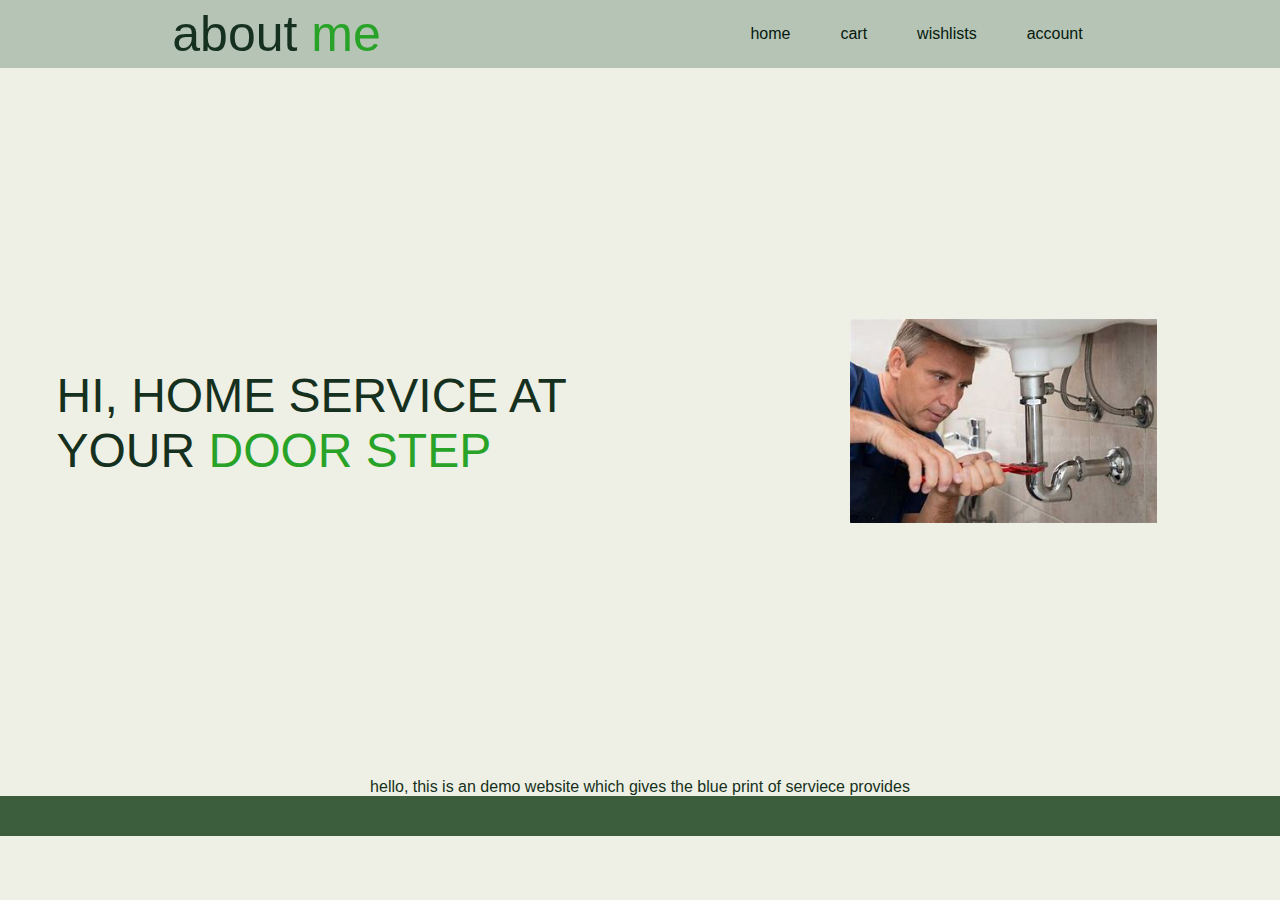
<file: index.html>
<!DOCTYPE html>
<html lang="en">
 
<head>
  <meta charset="UTF-8">
  <meta name="viewport" content="width=device-width, initial-scale=1.0">
  <title>account</title>
  <link rel="stylesheet" href="style.css">
</head>

<body>
  <header>
    <nav>
      <div class="left"> about <span class="colour">me</span></div>
      <div class="right">
        <ul>
          <a href="homebase.html">
            <li>home</li>
          </a>
          <a href="cart.html">
            <li>cart</li>
          </a>
          <a href="wishlists.html">
            <li>wishlists</li>
          </a>
          <a href="index.html">
            <li>account</li>
          </a>

          </a>
        </ul>
      </div>
    </nav>
  </header>
  <main>
    <section class="firstsection">
      <div class="leftsection">HI,
        HOME SERVICE AT YOUR <span class="colour">DOOR STEP</span> 
        <div id="typewriter-text"></div>

      </div>

      <div class="rightsection"> <img src="img.jpeg" alt="image"></div>
    </section>
    <div>
      <p style="width: 50%;text-align: center;margin-left: 25%;">hello, this is an demo website which gives the blue print of serviece provides  </p>
    </div>


    <footer>
      <div class="footer" style="top: 40px;">
       
      </div>
    </footer>

</body>

</html>
</file>
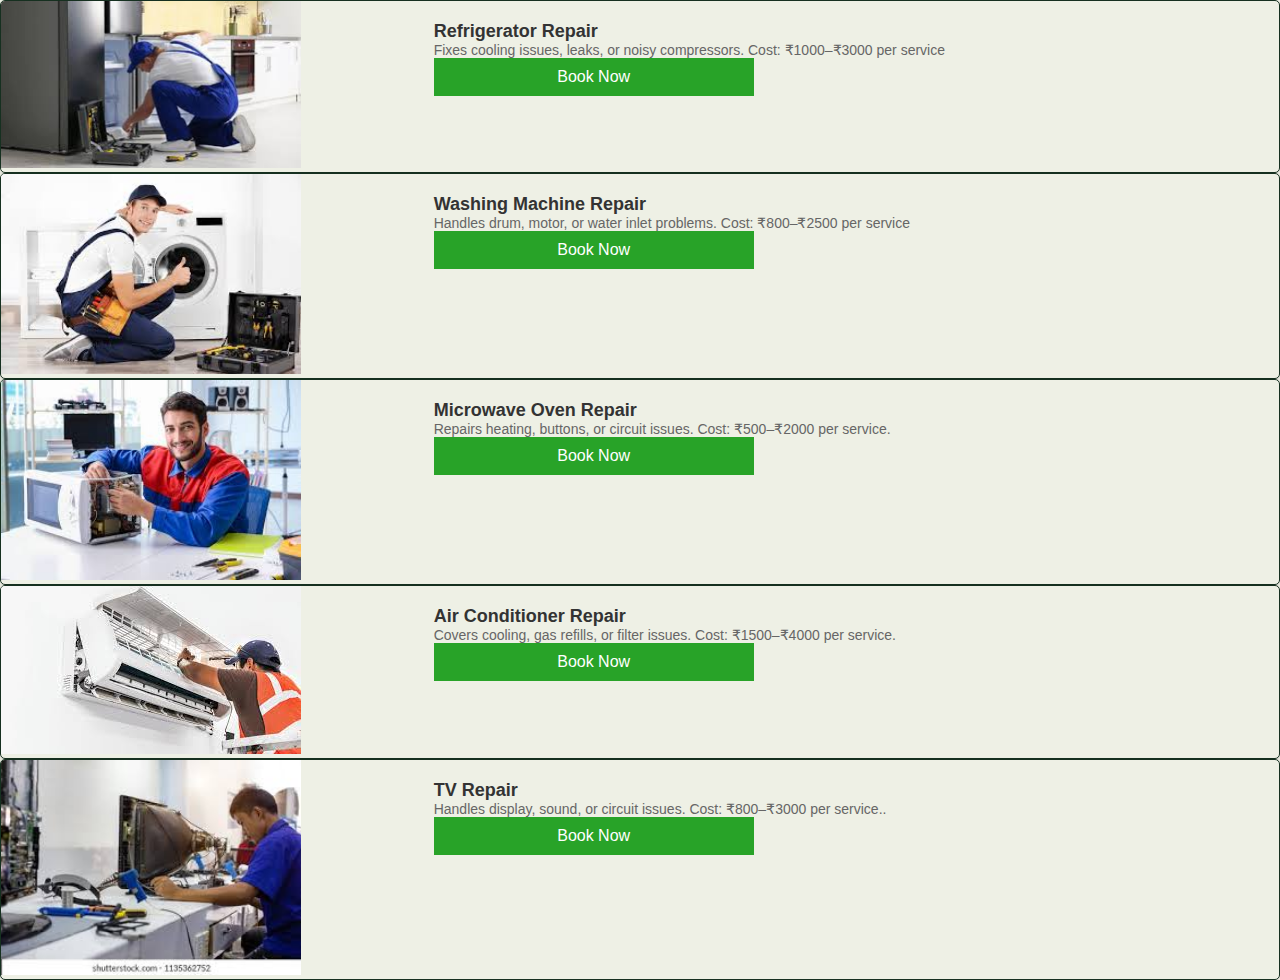
<file: appliances.html>
<!DOCTYPE html>
<html lang="en">
<head>
    <meta charset="UTF-8">
    <meta name="viewport" content="width=device-width, initial-scale=1.0">
    <title>Product Search</title>
    <link rel="stylesheet" href="style1.css">
</head>
<body>
    <section class="product-section">
        <div class="product-box">
            <div class="product-photo">
                <img src="refri.jpg" alt="Product 1 Image">
            </div>
            <div class="product-details">
                <h3>Refrigerator Repair</h3>
               
                <p class="description">Fixes cooling issues, leaks, or noisy compressors. Cost: ₹1000–₹3000 per service</p>
                <a href="#" class="buy-button">Book Now</a>
            </div>
        </div>

    </section>
    <section class="product-section">
        <div class="product-box">
            <div class="product-photo">
                <img src="washing.jpg" alt="Product 1 Image">
            </div>
            <div class="product-details">
                <h3>Washing Machine Repair</h3>
                <p class="description">Handles drum, motor, or water inlet problems. Cost: ₹800–₹2500 per service</p>
                <a href="#" class="buy-button">Book Now</a>
            </div>
        </div>

    </section> <section class="product-section">
        <div class="product-box">
            <div class="product-photo">
                <img src="microwave.jpg" alt="Product 1 Image">
            </div>
            <div class="product-details">
                <h3>Microwave Oven Repair</h3>
                <p class="description">Repairs heating, buttons, or circuit issues. Cost: ₹500–₹2000 per service.</p>
                <a href="#" class="buy-button">Book Now</a>
            </div>
        </div>

    </section> <section class="product-section">
        <div class="product-box">
            <div class="product-photo">
                <img src="air.jpg" alt="Product 1 Image">
            </div>
            <div class="product-details">
                <h3>Air Conditioner Repair</h3>
                <p class="description">Covers cooling, gas refills, or filter issues. Cost: ₹1500–₹4000 per service.</p>
                <a href="#" class="buy-button">Book Now</a>
            </div>
        </div>

    </section> <section class="product-section">
        <div class="product-box">
            <div class="product-photo">
                <img src="tv.jpg" alt="Product 1 Image">
            </div>
            <div class="product-details">
                <h3>TV Repair</h3>
                
                <p class="description">Handles display, sound, or circuit issues. Cost: ₹800–₹3000 per service..</p>
                <a href="#" class="buy-button">Book Now</a>
            </div>
        </div>

    
</body>
</html>
</file>
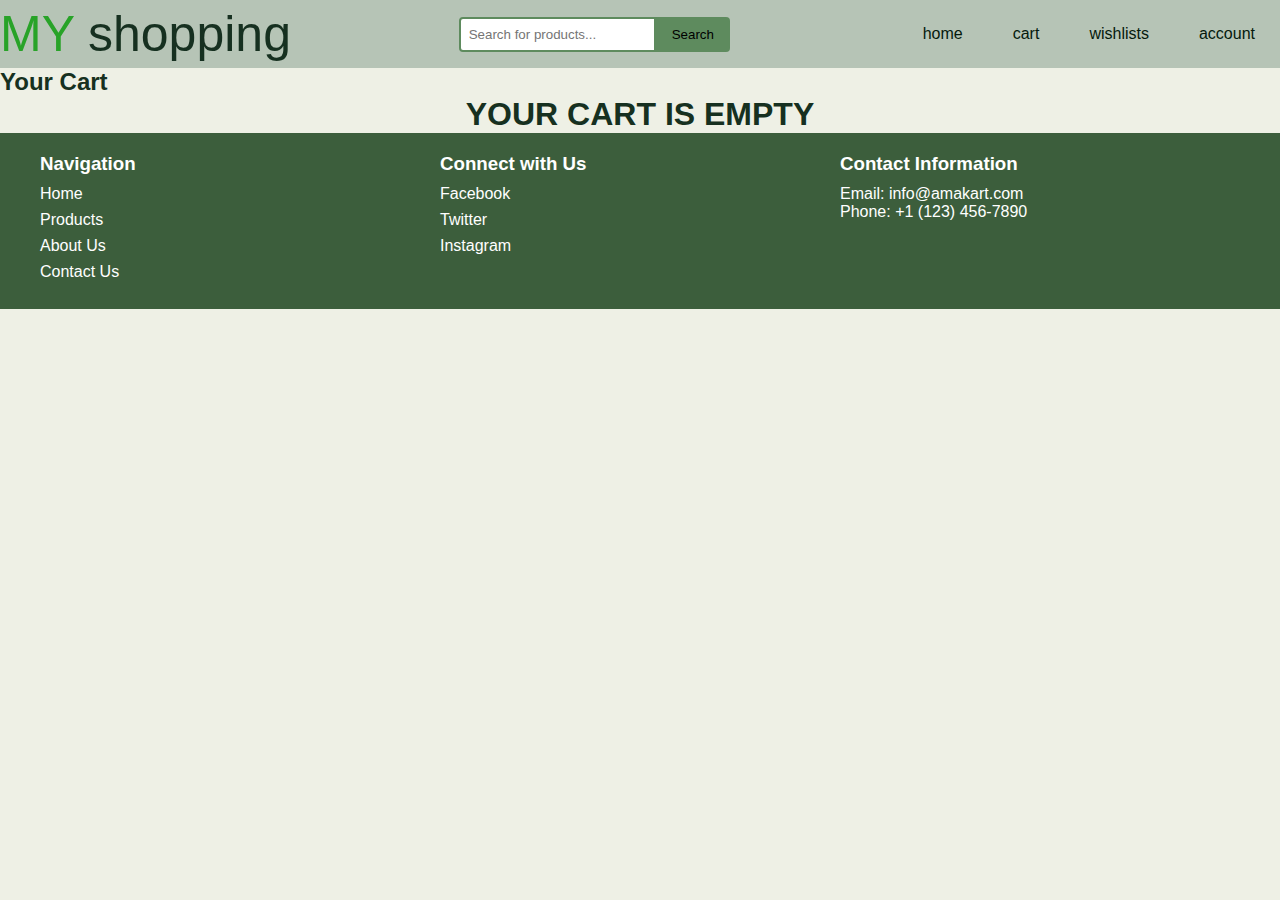
<file: cart.html>
<!DOCTYPE html>
<html lang="en">

<head>
    <meta charset="UTF-8">
    <meta name="viewport" content="width=device-width, initial-scale=1.0">
    <title>Your Cart</title>
    <link rel="stylesheet" href="style.css">
</head>

<body>
    <header>
        <nav>
            <div class="left"><span class="colour">MY</span> shopping </div>
            <div class="search-bar">
                <input type="text" placeholder="Search for products...">
                <button type="button">Search</button>
            </div>
            <div class="right">
                <ul>
                    <li><a href="homebase.html">home</a></li>
                    <li><a href="cart.html">cart</a></li>
                    <li><a href="wishlists.html">wishlists</a></li>
                    <li><a href="index.html">account</a></li>
                </ul>
            </div>
        </nav>
    </header>

    <main>
        <section class="cart-section" id="cart-section">
            <h2>Your Cart</h2>
            <h1 style="text-align: center; ">YOUR CART IS EMPTY</h1>
            <ul id="cart-items">
               <h1 style="align-items: center;">YOUR CART IS EMPTY</h1>
            </ul>
        </section>
    </main>

    <footer>
        <div class="footer-container">
            <div class="footer-section">
                <h3>Navigation</h3>
                <ul>
                    <li><a href="#">Home</a></li>
                    <li><a href="#">Products</a></li>
                    <li><a href="#">About Us</a></li>
                    <li><a href="#">Contact Us</a></li>
                </ul>
            </div>

            <div class="footer-section">
                <h3>Connect with Us</h3>
                <ul>
                    <li><a href="#">Facebook</a></li>
                    <li><a href="#">Twitter</a></li>
                    <li><a href="#">Instagram</a></li>
                </ul>
            </div>

            <div class="footer-section">
                <h3>Contact Information</h3>
                <p>Email: info@amakart.com</p>
                <p>Phone: +1 (123) 456-7890</p>
            </div>
        </div>
    </footer>

    <script src="cart.js"></script>
</body>

</html>
</file>
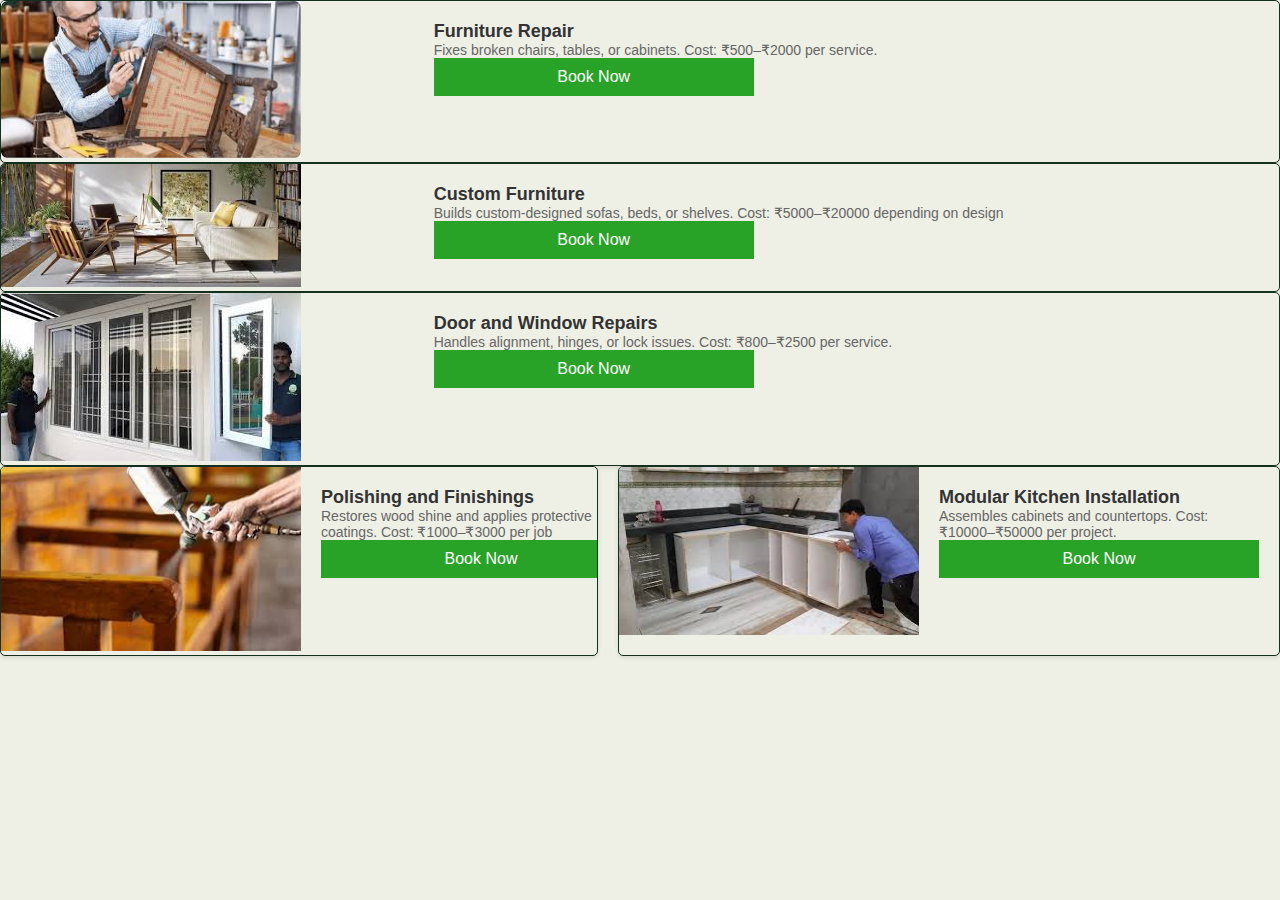
<file: fashion.html>
<!DOCTYPE html>
<html lang="en">
<head>
    <meta charset="UTF-8">
    <meta name="viewport" content="width=device-width, initial-scale=1.0">
    <title>Product Search</title>
    <link rel="stylesheet" href="style1.css">
</head>
<body>
    <section class="product-section">
        <div class="product-box">
            <div class="product-photo">
                <img src="furni.jpg" alt="Product 1 Image">
            </div>
            <div class="product-details">
                <h3>Furniture Repair</h3>
             
                <p class="description">Fixes broken chairs, tables, or cabinets. Cost: ₹500–₹2000 per service.</p>
                <a href="#" class="buy-button">Book Now</a>
            </div>
        </div>

    </section>
  
        </div>

    </section> <section class="product-section">
        <div class="product-box">
            <div class="product-photo">
                <img src="custom.jpg" alt="Product 1 Image">
            </div>
            <div class="product-details">
                <h3>Custom Furniture</h3>

               <p class="description">Builds custom-designed sofas, beds, or shelves. Cost: ₹5000–₹20000 depending on design</p>
                <a href="#" class="buy-button">Book  Now</a>
            </div>
        </div>

    </section> <section class="product-section">
        <div class="product-box">
            <div class="product-photo">
                <img src="window.jpg" alt="Product 1 Image">
            </div>
            <div class="product-details">
                <h3>Door and Window Repairs</h3>
                <p class="description">Handles alignment, hinges, or lock issues. Cost: ₹800–₹2500 per service.</p>
                <a href="#" class="buy-button">Book Now</a>
            </div>
        </div>

    </section> <section class="product-section">
        <div class="product-box">
            <div class="product-photo">
                <img src="polish.jpg" alt="Product 1 Image">
            </div>
            <div class="product-details">
                <h3>Polishing and Finishings</h3>
               
                <p class="description">Restores wood shine and applies protective coatings. Cost: ₹1000–₹3000 per job</p>
                <a href="#" class="buy-button">Book Now</a>
                
            </div>
        </div>
        <section class="product-section">
            <div class="product-box">
                <div class="product-photo">
                    <img src="modularkichen.jpg" alt="Product 1 Image">
                </div>
                <div class="product-details">
                    <h3>Modular Kitchen Installation</h3>
                    <p class="description">Assembles cabinets and countertops. Cost: ₹10000–₹50000 per project.</p>
                    <a href="#" class="buy-button">Book Now</a>
                </div>

    
</body>
</html>
</file>
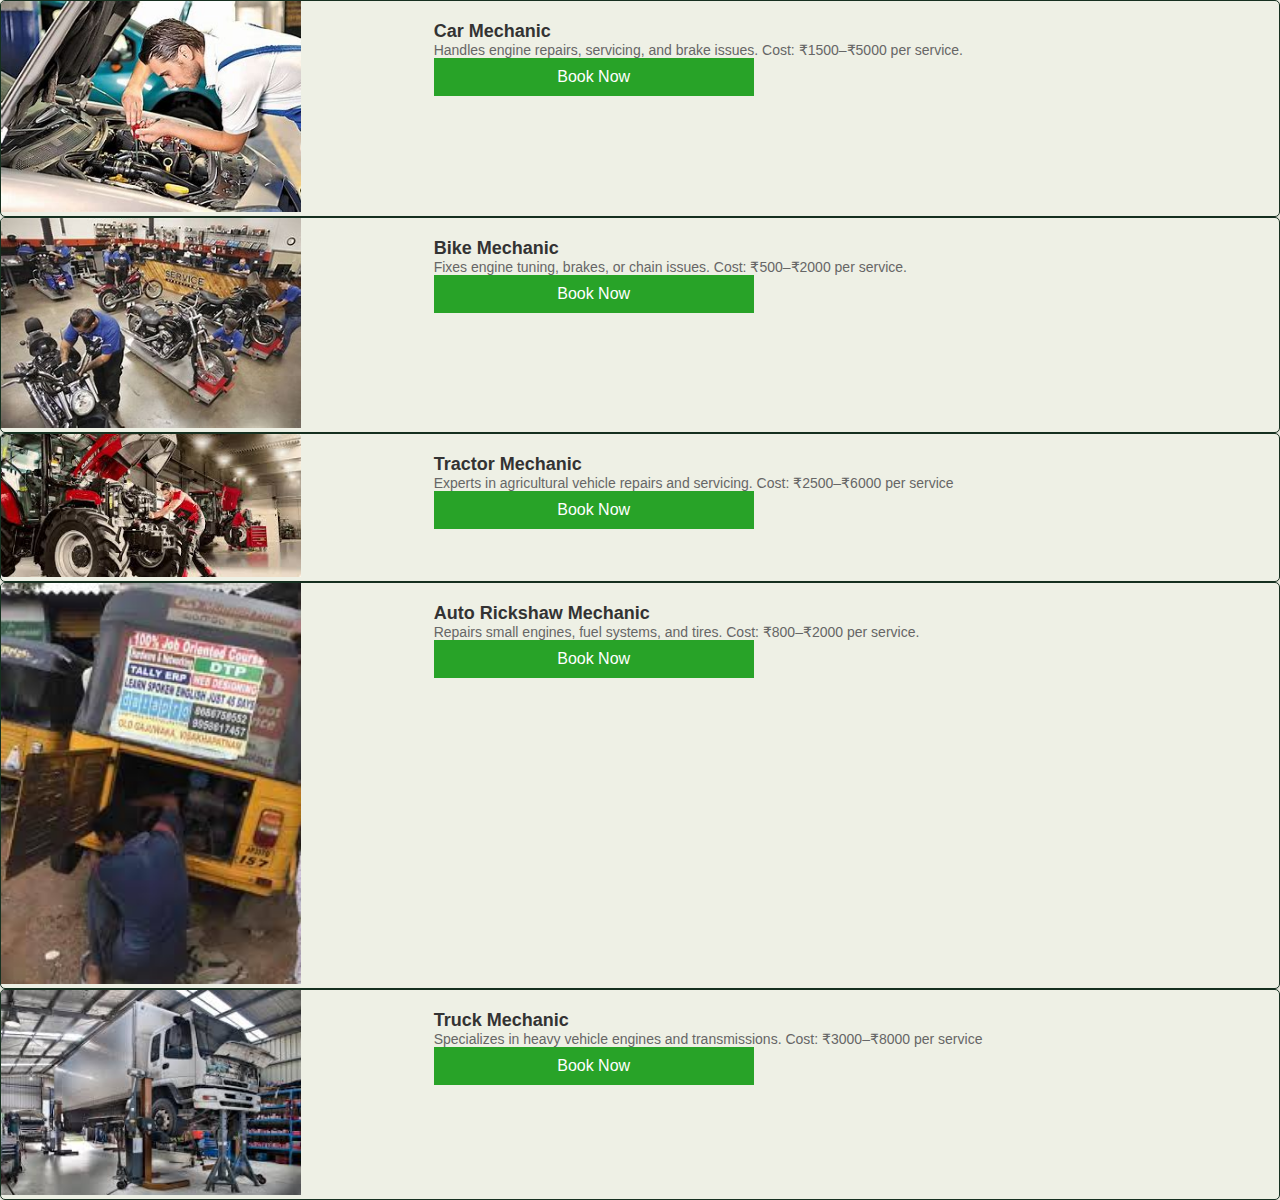
<file: health.html>
<!DOCTYPE html>
<html lang="en">
<head>
    <meta charset="UTF-8">
    <meta name="viewport" content="width=device-width, initial-scale=1.0">
    <title>Product Search</title>
    <link rel="stylesheet" href="style1.css">
</head>
<body>
    <section class="product-section">
        <div class="product-box">
            <div class="product-photo">
                <img src="car.jpg" alt="Product 1 Image">
            </div>
            <div class="product-details">
                <h3>Car Mechanic</h3>
                <p class="description">Handles engine repairs, servicing, and brake issues. Cost: ₹1500–₹5000 per service.</p>
                <a href="#" class="buy-button">Book Now</a>
            </div>
        </div>

    </section>
    <section class="product-section">
        <div class="product-box">
            <div class="product-photo">
                <img src="bike.jpg" alt="Product 1 Image">
            </div>
            <div class="product-details">
                <h3>Bike Mechanic</h3>
                <p class="description">Fixes engine tuning, brakes, or chain issues. Cost: ₹500–₹2000 per service.</p>
                <a href="#" class="buy-button">Book Now</a>
            </div>
        </div>

    </section> <section class="product-section">
        <div class="product-box">
            <div class="product-photo">
                <img src="tract.jpg" alt="Product 1 Image">
            </div>
            <div class="product-details">
                <h3>Tractor Mechanic</h3>
                <p class="description"> Experts in agricultural vehicle repairs and servicing. Cost: ₹2500–₹6000 per service</p>
                <a href="#" class="buy-button">Book Now</a>
            </div>
        </div>

    </section> <section class="product-section">
        <div class="product-box">
            <div class="product-photo">
                <img src="auto.jpg" alt="Product 1 Image">
            </div>
            <div class="product-details">
                <h3>Auto Rickshaw Mechanic</h3>
                <p class="description">Repairs small engines, fuel systems, and tires. Cost: ₹800–₹2000 per service.</p>
                <a href="#" class="buy-button">Book Now</a>
            </div>
        </div>

    </section> <section class="product-section">
        <div class="product-box">
            <div class="product-photo">
                <img src="truck.jpg" alt="Product 1 Image">
            </div>
            <div class="product-details">
                <h3>Truck Mechanic</h3>
                <p class="description">Specializes in heavy vehicle engines and transmissions. Cost: ₹3000–₹8000 per service</p>
                <a href="#" class="buy-button">Book Now</a>
            </div>
        </div>

    
</body>
</html>
</file>
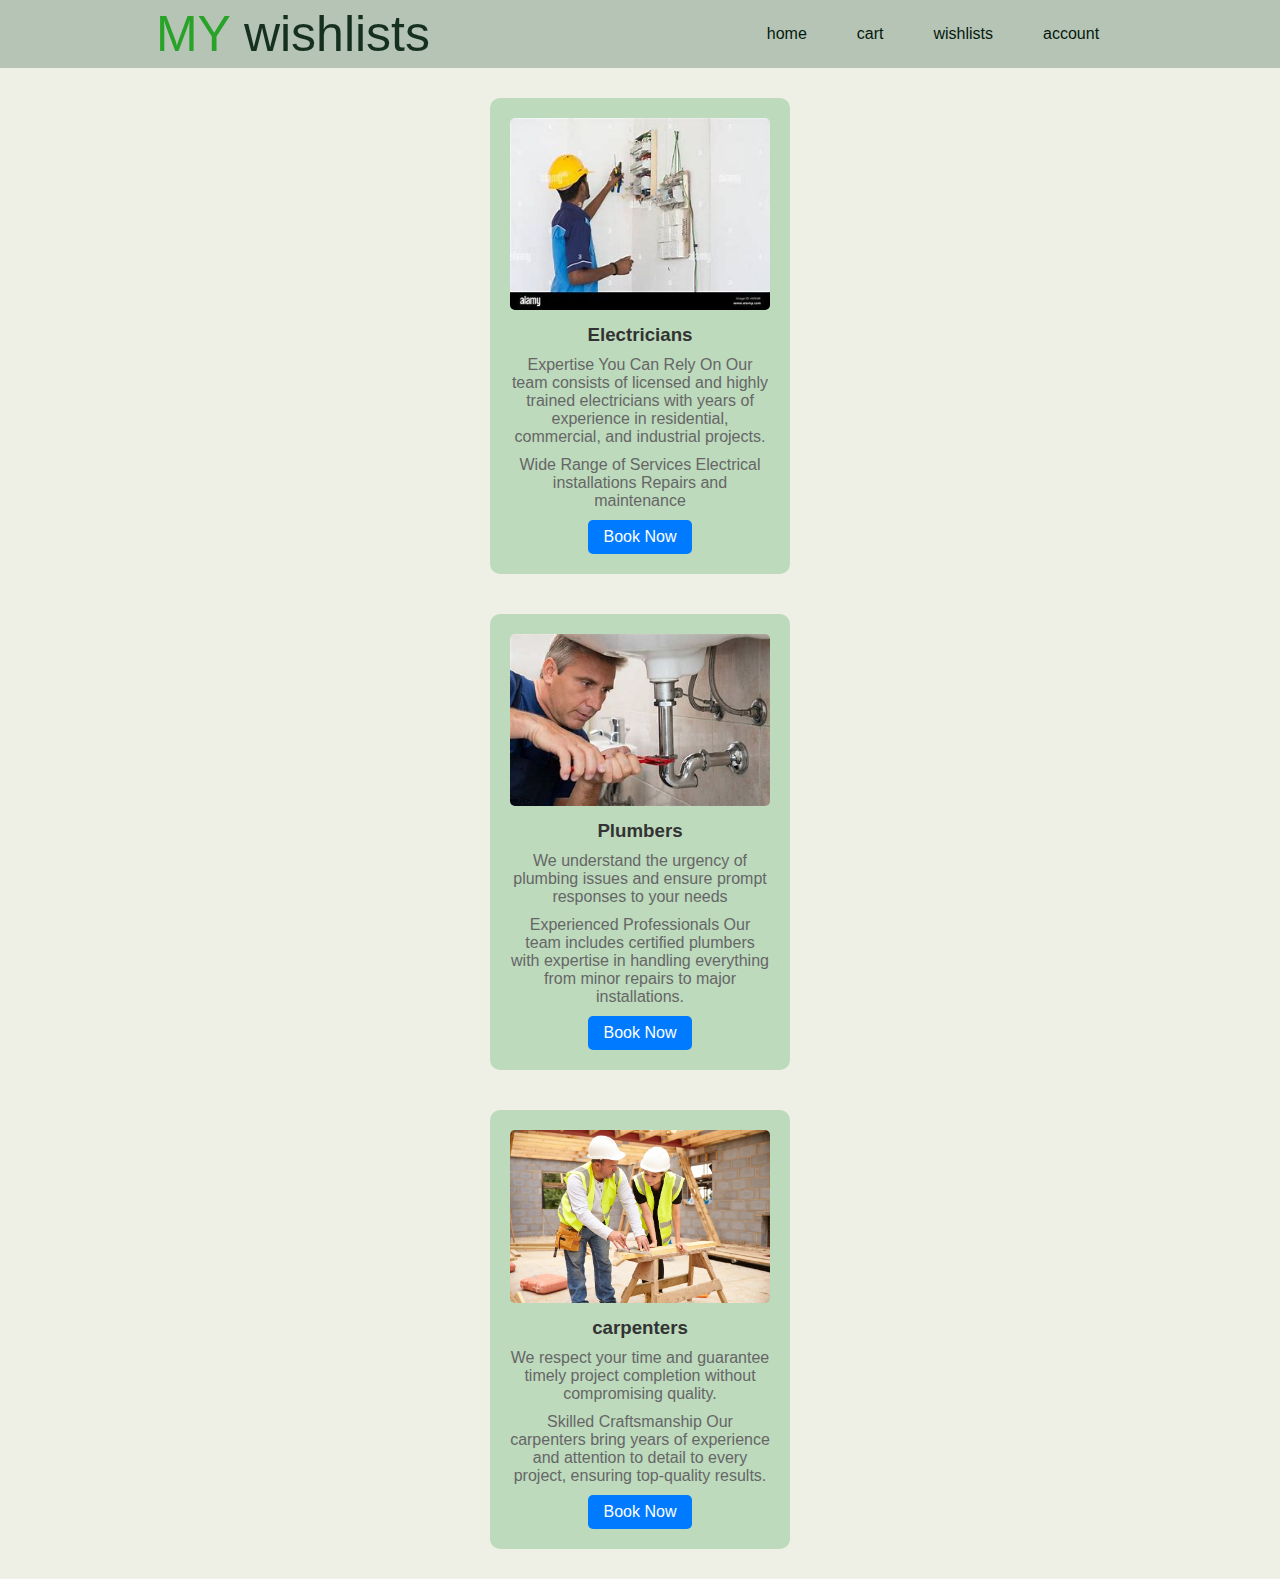
<file: wishlists.html>
<!DOCTYPE html>
<html lang="en">
<head>
    <meta charset="UTF-8">
    <meta name="viewport" content="width=device-width, initial-scale=1.0">
    <title>wishlist</title>
    <link rel="stylesheet" href="style.css">
</head>
<body>
    <header>
        <nav>
            <div class="left"><span class="colour">MY</span> wishlists </div>

            <div class="right">
                <ul>
                    <li><a href="homebase.html">home</a></li>
                    <li><a href="cart.html">cart</a></li>
                    <li><a href="wishlists.html">wishlists</a></li>
                    <li><a href="index.html">account</a></li>
                </ul> 
            </div>
        </nav>
    </header>
    </section> <section class="product-section">
        <div class="product-box">
            <div class="product-photo">
                <img src="electrisian.jpg" alt="Product 1 Image">
            </div>
            <div class="product-details">
                <h3>Electricians</h3>
                <p class="price">Expertise You Can Rely On
Our team consists of licensed and highly trained electricians with years of experience in residential, commercial, and industrial projects.</p>
                <p class="description">Wide Range of Services

                    Electrical installations
                    Repairs and maintenance</p>
                <a href="#" class="book-button">Book Now</a>
            </div>
        </div>


      </section> 
      <section class="product-section">
        <div class="product-box">
            <div class="product-photo">
                <img src="img.jpeg" alt="Product 1 Image">
            </div>
            <div class="product-details">
                <h3>Plumbers</h3>
                <p class="price">We understand the urgency of plumbing issues and ensure prompt responses to your needs</p>
                <p class="description">Experienced Professionals
                    Our team includes certified plumbers with expertise in handling everything from minor repairs to major installations.</p>
                <a href="#" class="buy-button">Book Now</a>
            </div>
        </div> </section>

        <section class="product-section">
          <div class="product-box">
              <div class="product-photo">
                  <img src="carpenter.jpg" alt="Product 1 Image">
              </div>
              <div class="product-details">
                  <h3>carpenters</h3>
                  <p class="price">We respect your time and guarantee timely project completion without compromising quality.</p>
                  <p class="description">Skilled Craftsmanship
                    Our carpenters bring years of experience and attention to detail to every project, ensuring top-quality results.</p>
                  <a href="#" class="book-button">Book Now</a>
              </div>
            </div>
        </section>

    

    
</body>
</html>
</file>
<file: style.css>
* {
    margin: 0%;
    padding: 0%;
}

body {
    background-color: #EEF0E5;
    color: #163020;
    font-family: 'Gill Sans', 'Gill Sans MT', Calibri, 'Trebuchet MS', sans-serif
}

nav {
    display: flex;
    justify-content: space-around;
    align-items: center;
    background-color: #B6C4B6;
}

nav ul {
    display: flex;
    justify-content: center;
    list-style-type: none;


}

nav ul li {
    margin: 25px;
}

a {

    text-decoration: none;
    color: #051a0d;


}

nav ul a:hover {
    text-decoration: none;
    color: #5e8b5e;
    font-size: large;
}
.search-bar {
    display: flex;
    max-width: 1000px;
    margin: auto;
}

.search-bar input {
    flex: 1;
    padding: 8px;
    border: 2px solid #5e8b5e;
    border-radius:4px 0 0  4px;
}

.search-bar button {
    padding: 8px 16px;
    background-color: #5e8b5e;
    border: none;
    color: #000000;
    cursor: pointer;
    border-radius: 0 4px 4px 0;
}

.left {
    font-size: 50px;
}

.firstsection {
    display: flex;
    justify-content: space-around;
    align-items: center;
    margin: 180px 0;

}

.leftsection {

    width: 50%;
    font-size: 3rem;
    margin: 120px 10px;
}

.rightsection {

    width: 30%;
    margin: 0px 0px 0px 50px;
}

.rightsection img {
    width: 80%;
}

.colour {
    color: #28a328;
}

.category-section {
    display: flex;
    justify-content: space-around;
    align-items: center;
  
}

.category-box:hover{
    background-color: #B6C4B6;
   
}
.category-box {
    width:90%;
    height: 250px; 
    padding: 20px;
    border: 5px solid   #B6C4B6;
    transition: background-color 0.6s ease;
    text-align: center;
    box-sizing: border-box; 
}
.category-box img {
    height: 50%;
    border-radius: 20px;
}



.category-box h2 {
    color: #333;
}

.category-box p {
    margin-top: 10px;
    color: #666;
}

.category-box a {
    display: block;
    margin-top: 10px;
    text-decoration: none;
    color: #007bff;
}
.product-section {
    display: flex;
    flex-wrap: wrap;
    justify-content: space-around;
    margin: 20px 0;
}
.deal{
    text-align: center;
    color: #051a0d;
    font-size: larger;
    font-family: Cambria, Cochin, Georgia, Times, 'Times New Roman', serif;
    background-color: #bfefbf;
}

.product-box {
    background-color:   #bddabd;
    width: calc(25% - 20px);
    margin: 10px;
    padding: 20px;
    border: 0px solid #ccc;
    text-align: center;
    border-radius: 10px;
    box-sizing: border-box;
}

.product-box:hover{
    background-color:#EEF0E5;
    transition: background-color 0.3s ease;
}
.product-box img {
    width: 100%;
    height: auto;
    border-radius: 5px;
    margin-bottom: 10px;
}

.product-box h3 {
    color: #333;
}

.product-box p {
    margin-top: 10px;
    color: #666;
}

.product-box a {
    display: inline-block;
    margin-top: 10px;
    padding: 8px 16px;
    text-decoration: none;
    background-color: #007bff;
    color: #fff;
    border-radius: 5px;
}
footer {
    background-color:#3c5e3c;
    color: #fff;
   
    padding:20px  ;
}

.footer-container {
    display: flex;
    justify-content: space-around;
    max-width: 1200px;
    margin: 0 auto;
}

.footer-section {
    flex: 1;
}

.footer-section h3 {
    margin-bottom: 10px;
}

.footer-section ul {
    list-style: none;
    padding: 0;
}

.footer-section li {
    margin-bottom: 8px;
}

.footer-section a {
    text-decoration: none;
    color: #fff;
}
</file>
<file: style1.css>
* {
    margin: 0%;
    padding: 0%;
}

body {
    background-color: #EEF0E5;
    color: #163020;
    font-family: 'Gill Sans', 'Gill Sans MT', Calibri, 'Trebuchet MS', sans-serif
}

main {
    max-width: 1200px;
    margin: 20px auto;
}

.product-section {
    display: flex;
    justify-content: space-around;
    gap: 20px;
}

.product-box {
    display: flex;
    background-color: #EEF0E5;
    border: 1px solid;
    border-radius: 5px;
    overflow: hidden;
    box-shadow: 0 2px 4px rgba(0, 0, 0, 0.1);
    width: 100%;
}

.product-photo {
    flex: 1;
}

.product-photo img {
    width: 300px;
    height: auto;
    object-fit: cover;
}

.product-details {
    flex: 2;
    padding: 20px;
    box-sizing: border-box;
}

.product-details h3 {
    font-size: 18px;
    color: #333;
}

.product-details p.price {
    font-size: 16px;
    color: #28a328;
}

.product-details p.description {
    font-size: 14px;
    color: #666;
}

.product-details a.buy-button {
    display: block;
    width: 300px;
   height: auto;
    padding: 10px;
    background-color:#28a328;
    color: #fff;
    text-align: center;
    text-decoration: none;
    transition: background-color 0.3s ease;
}

.product-details a.buy-button:hover {
    background-color: #333;
}
</file>
